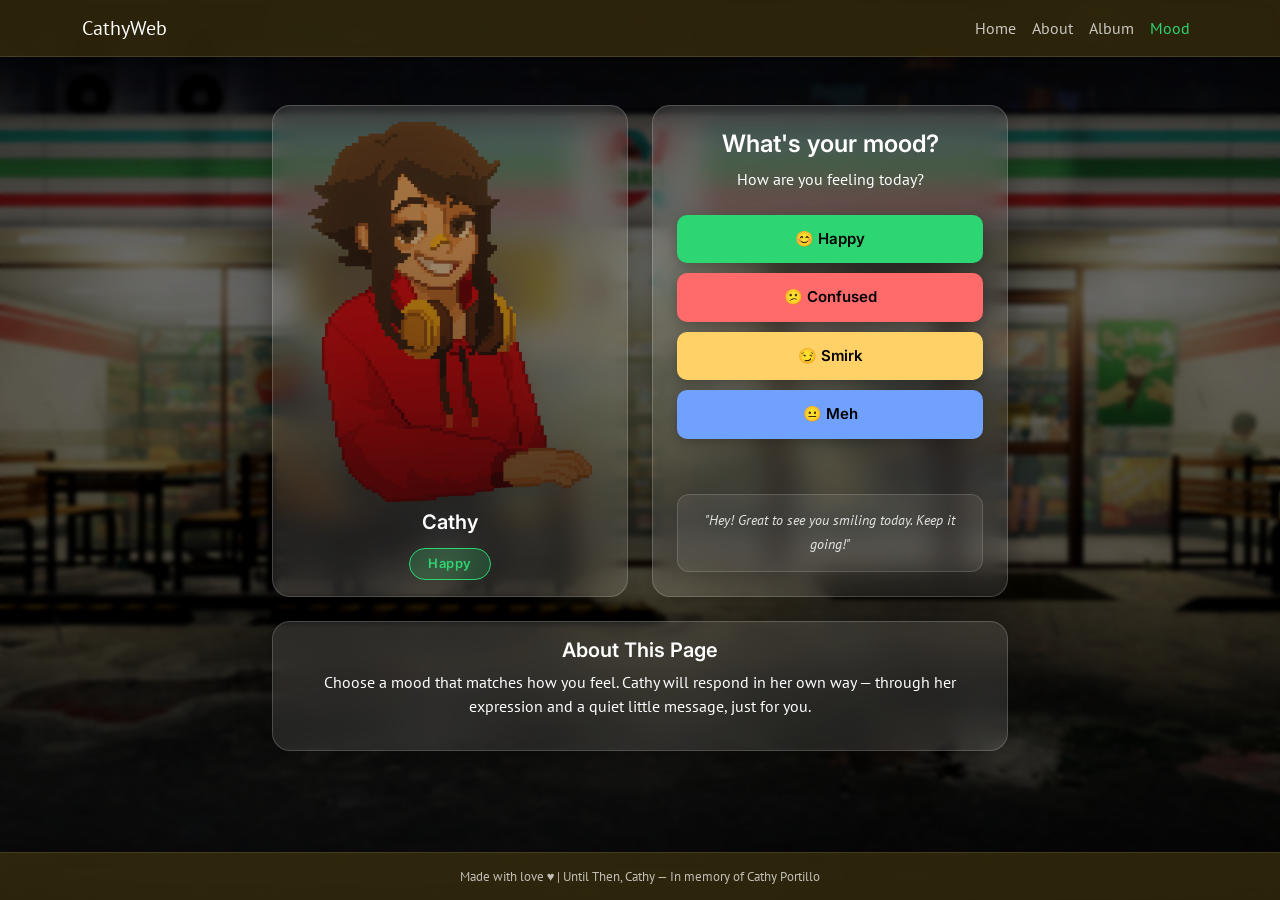
<file: index.html>
<!DOCTYPE html>
<html lang="en">
<head>
    <meta charset="UTF-8">
    <meta name="viewport" content="width=device-width, initial-scale=1.0">
    <title>Until Then, Cathy — Mood</title>
    <link href="https://cdn.jsdelivr.net/npm/bootstrap@5.3.3/dist/css/bootstrap.min.css" rel="stylesheet">
    <link rel="stylesheet" href="design.css">
    <link rel="preconnect" href="https://fonts.googleapis.com">
    <link rel="preconnect" href="https://fonts.gstatic.com" crossorigin>
    <link href="https://fonts.googleapis.com/css2?family=Inter:ital,opsz,wght@0,14..32,100..900;1,14..32,100..900&family=PT+Sans:ital,wght@0,400;0,700;1,400;1,700&display=swap" rel="stylesheet">
</head>
<body>

    <div class="bg-overlay"></div>

    <!-- NAVBAR -->
   <nav class="navbar navbar-expand-sm">
        <div class="container">
            <a class="navbar-brand" href="home.html">CathyWeb</a>
            <ul class="navbar-nav ms-auto">
                <li class="nav-item"><a class="nav-link" href="home.html">Home</a></li>
                <li class="nav-item"><a class="nav-link" href="About.html">About</a></li>
                <li class="nav-item"><a class="nav-link" href="album.html">Album</a></li>
                <li class="nav-item"><a class="nav-link active" href="index.html">Mood</a></li>
            </ul>
        </div>
    </nav>

    <!-- MOOD PAGE CONTENT -->
    <div class="container mt-5">
        <div class="row justify-content-center g-4">

            <!-- Cathy Image Card -->
            <div class="col-md-4">
                <div class="card p-3 text-center h-100 d-flex flex-column justify-content-between">
                    <div>
                        <img id="cathyImage" src="images/happy.png" alt="Cathy">
                    </div>
                    <div>
                        <h5 class="mt-2">Cathy</h5>
                        <!-- Mood label badge -->
                        <span id="moodBadge" class="mood-badge mood-happy">Happy</span>
                    </div>
                </div>
            </div>

            
            <div class="col-md-4">
                <div class="card p-4 text-center h-100 d-flex flex-column justify-content-between">
                    <div>
                        <h4>What's your mood?</h4>
                        <p class="mb-4">How are you feeling today?</p>

                        <div class="button-group">
                            <button id="happybtn" class="cathy-btn" data-mood="happy">😊 Happy</button>
                            <button id="confusebtn" class="cathy-btn" data-mood="confuse">😕 Confused</button>
                            <button id="smirkbtn" class="cathy-btn" data-mood="smirk">😏 Smirk</button>
                            <button id="mehbtn" class="cathy-btn" data-mood="meh">😐 Meh</button>
                        </div>
                    </div>

                    
                    <div id="cathyQuoteBox" class="cathy-quote-box mt-4">
                        <p id="cathyQuote" class="cathy-quote-text">"Hey! Great to see you smiling today. Keep it going!"</p>
                    </div>
                </div>
            </div>

        </div>

        
        <div class="row mt-4 mb-5">
            <div class="col-md-8 mx-auto">
                <div class="card p-3 text-center">
                    <h5>About This Page</h5>
                    <p>Choose a mood that matches how you feel. Cathy will respond in her own way — through her expression and a quiet little message, just for you.</p>
                </div>
            </div>
        </div>
    </div>

    <!-- FOOTER -->
    <footer class="site-footer">
        <p>Made with love &hearts; | Until Then, Cathy &mdash; In memory of Cathy Portillo</p>
    </footer>

    <script src="https://cdn.jsdelivr.net/npm/bootstrap@5.3.3/dist/js/bootstrap.bundle.min.js"></script>
    <script src="script.js"></script>
</body>
</html>
</file>
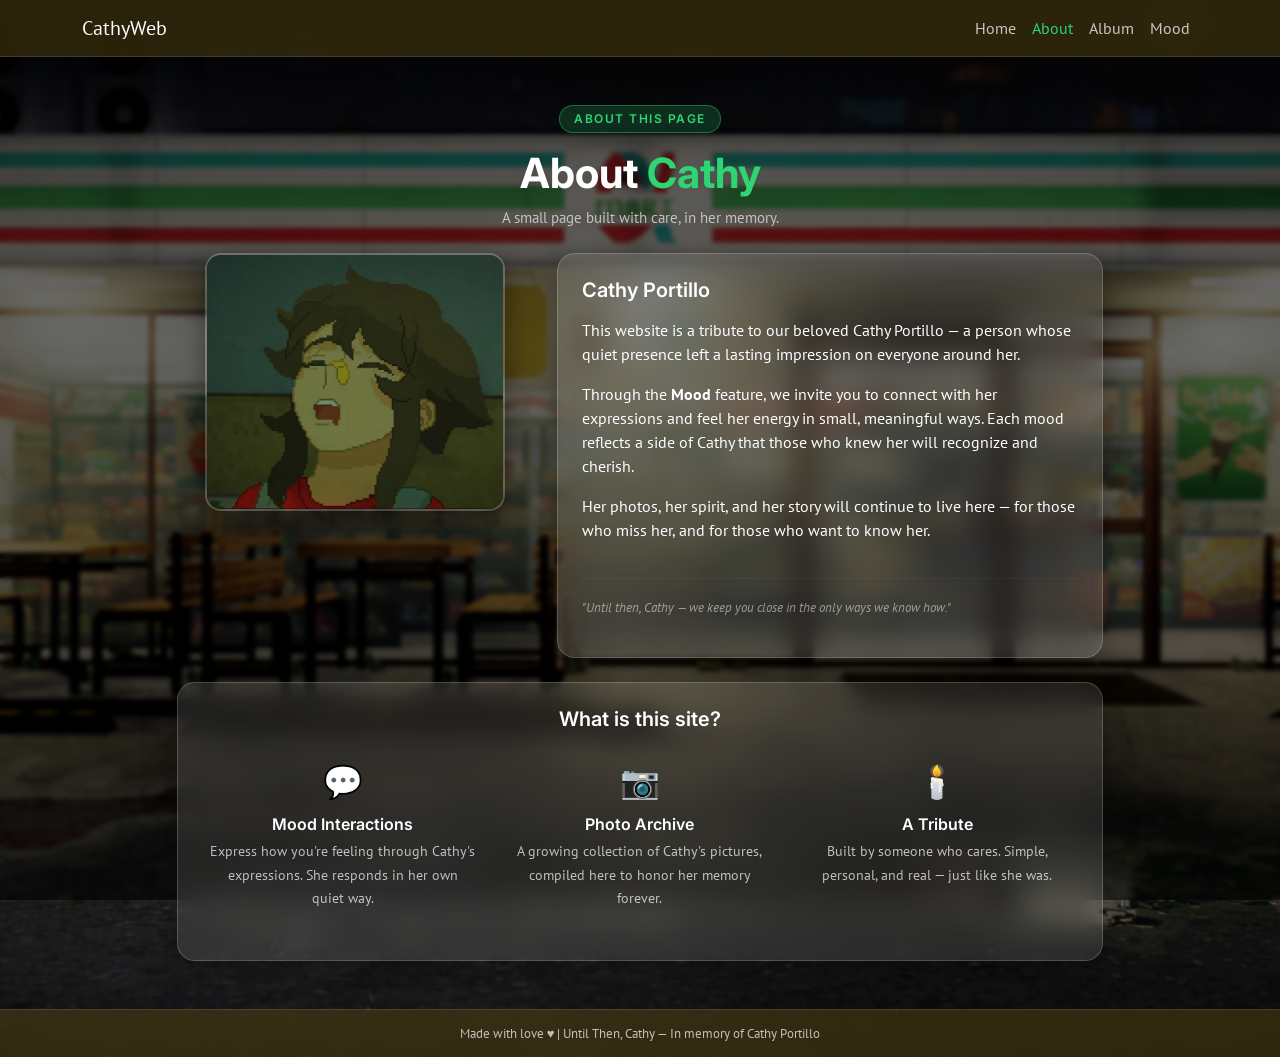
<file: About.html>
<!DOCTYPE html>
<html lang="en">
<head>
    <meta charset="UTF-8">
    <meta name="viewport" content="width=device-width, initial-scale=1.0">
    <title>About — Until Then, Cathy</title>
    <link href="https://cdn.jsdelivr.net/npm/bootstrap@5.3.3/dist/css/bootstrap.min.css" rel="stylesheet">
    <link rel="stylesheet" href="design.css">
    <link rel="preconnect" href="https://fonts.googleapis.com">
    <link rel="preconnect" href="https://fonts.gstatic.com" crossorigin>
    <link href="https://fonts.googleapis.com/css2?family=Inter:ital,opsz,wght@0,14..32,100..900;1,14..32,100..900&family=PT+Sans:ital,wght@0,400;0,700;1,400;1,700&display=swap" rel="stylesheet">
</head>
<body>

    <div class="bg-overlay"></div>

    <!-- NAVBAR -->
    <nav class="navbar navbar-expand-sm">
        <div class="container">
            <a class="navbar-brand" href="home.html">CathyWeb</a>
            <ul class="navbar-nav ms-auto">
                <li class="nav-item"><a class="nav-link" href="home.html">Home</a></li>
                <li class="nav-item"><a class="nav-link active" href="About.html">About</a></li>
                <li class="nav-item"><a class="nav-link" href="album.html">Album</a></li>
                <li class="nav-item"><a class="nav-link" href="index.html">Mood</a></li>
            </ul>
        </div>
    </nav>

    <!-- ABOUT CONTENT -->
    <div class="container mt-5 mb-5">

        <!-- Header -->
        <div class="row justify-content-center mb-4">
            <div class="col-md-8 text-center">
                <div class="home-badge mb-3">About this page</div>
                <h2 class="home-title">About <span class="home-name">Cathy</span></h2>
                <p class="home-tagline">A small page built with care, in her memory.</p>
            </div>
        </div>

       
        <div class="row justify-content-center g-4">
            <div class="col-md-4 text-center">
                <img src="images/cathypfp.jpg" alt="Cathy Portillo" class="about-hero-img">
            </div>

            <div class="col-md-6">
                <div class="card p-4 h-100">
                    <h5 class="mb-3">Cathy Portillo</h5>
                    <p>
                        This website is a tribute to our beloved Cathy Portillo — a person whose quiet presence
                        left a lasting impression on everyone around her.
                    </p>
                    <p>
                        Through the <strong>Mood</strong> feature, we invite you to connect with her expressions
                        and feel her energy in small, meaningful ways. Each mood reflects a side of Cathy that
                        those who knew her will recognize and cherish.
                    </p>
                    <p>
                        Her photos, her spirit, and her story will continue to live here — for those who miss her,
                        and for those who want to know her.
                    </p>
                    <hr class="home-divider">
                    <p style="color: rgba(255,255,255,0.5); font-size: 13px; font-style: italic;">
                        "Until then, Cathy — we keep you close in the only ways we know how."
                    </p>
                </div>
            </div>
        </div>

        <!-- What this site is -->
        <div class="row mt-4">
            <div class="col-md-10 mx-auto">
                <div class="card p-4">
                    <h5 class="mb-3 text-center">What is this site?</h5>
                    <div class="row g-3 text-center">
                        <div class="col-md-4">
                            <div class="memory-card">
                                <div class="memory-icon">💬</div>
                                <h5>Mood Interactions</h5>
                                <p>Express how you're feeling through Cathy's expressions. She responds in her own quiet way.</p>
                            </div>
                        </div>
                        <div class="col-md-4">
                            <div class="memory-card">
                                <div class="memory-icon">📷</div>
                                <h5>Photo Archive</h5>
                                <p>A growing collection of Cathy's pictures, compiled here to honor her memory forever.</p>
                            </div>
                        </div>
                        <div class="col-md-4">
                            <div class="memory-card">
                                <div class="memory-icon">🕯️</div>
                                <h5>A Tribute</h5>
                                <p>Built by someone who cares. Simple, personal, and real — just like she was.</p>
                            </div>
                        </div>
                    </div>
                </div>
            </div>
        </div>

    </div>

    <!-- FOOTER -->
    <footer class="site-footer">
        <p>Made with love &hearts; | Until Then, Cathy &mdash; In memory of Cathy Portillo</p>
    </footer>

    <script src="https://cdn.jsdelivr.net/npm/bootstrap@5.3.3/dist/js/bootstrap.bundle.min.js"></script>
</body>
</html>
</file>
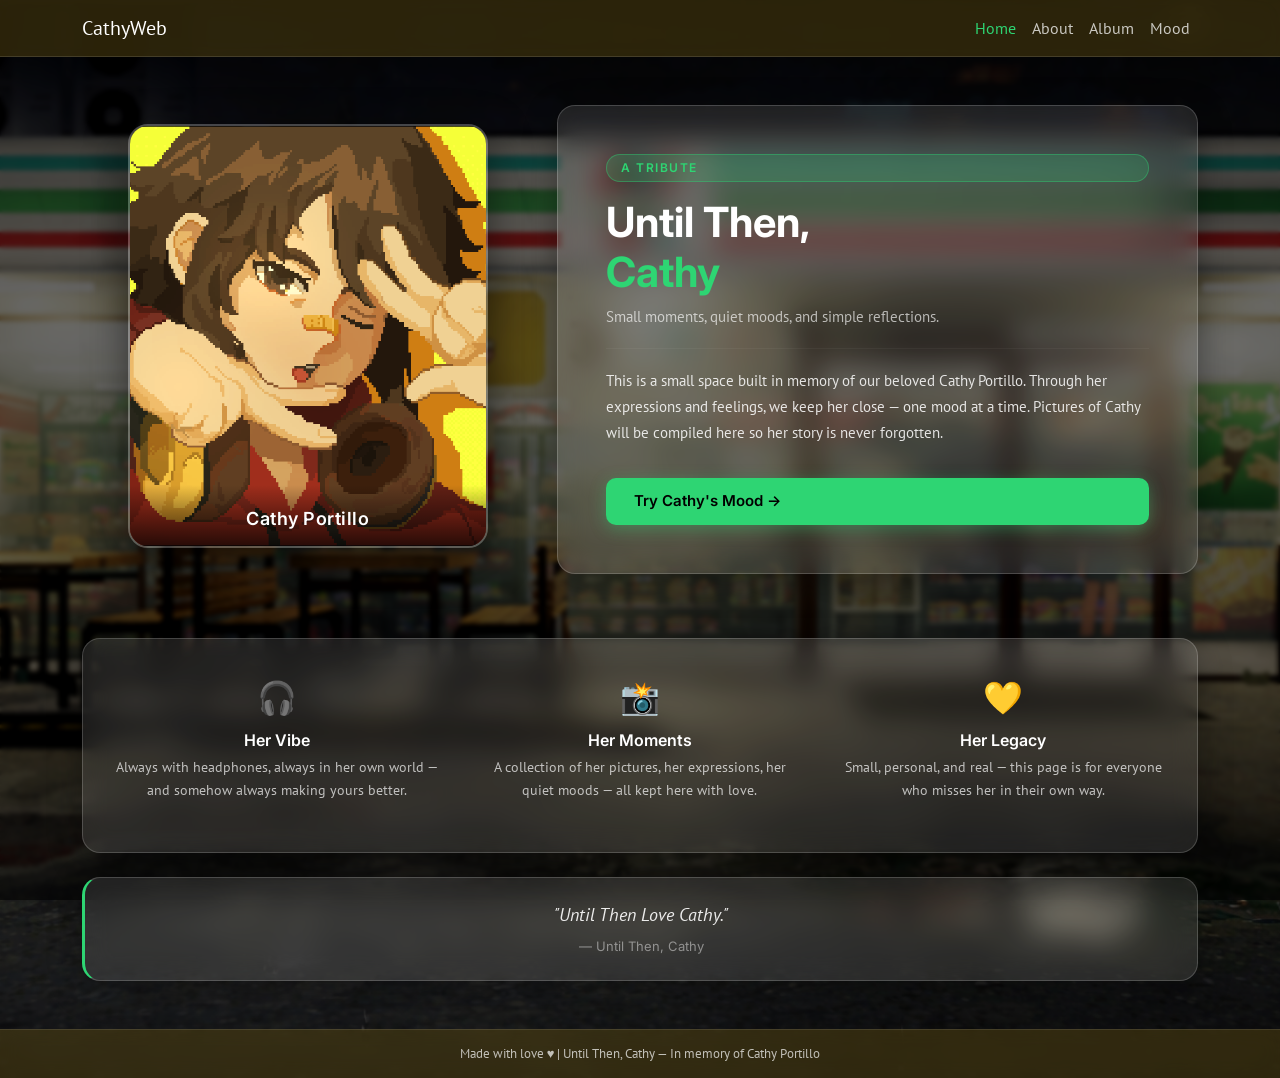
<file: home.html>
<!DOCTYPE html>
<html lang="en">
<head>
    <meta charset="UTF-8">
    <meta name="viewport" content="width=device-width, initial-scale=1.0">
    <title>Until Then, Cathy</title>
    <link href="https://cdn.jsdelivr.net/npm/bootstrap@5.3.3/dist/css/bootstrap.min.css" rel="stylesheet">
    <link rel="stylesheet" href="design.css">
    <link rel="preconnect" href="https://fonts.googleapis.com">
    <link rel="preconnect" href="https://fonts.gstatic.com" crossorigin>
    <link href="https://fonts.googleapis.com/css2?family=Inter:ital,opsz,wght@0,14..32,100..900;1,14..32,100..900&family=PT+Sans:ital,wght@0,400;0,700;1,400;1,700&display=swap" rel="stylesheet">
</head>
<body>
 
    <div class="bg-overlay"></div>
 
    <!-- NAVBAR -->
    <nav class="navbar navbar-expand-sm">
        <div class="container">
            <a class="navbar-brand" href="home.html">CathyWeb</a>
            <ul class="navbar-nav ms-auto">
                <li class="nav-item"><a class="nav-link active" href="home.html">Home</a></li>
                <li class="nav-item"><a class="nav-link" href="About.html">About</a></li>
                <li class="nav-item"><a class="nav-link" href="album.html">Album</a></li>
                <li class="nav-item"><a class="nav-link" href="index.html">Mood</a></li>
            </ul>
        </div>
    </nav>
 
    <!-- HERO SECTION -->
    <section class="hero-section container mt-5">
        <div class="row align-items-center g-4">
 
            <!-- Left: Cathy's Photo -->
            <div class="col-md-5 text-center">
                <div class="cathy-hero-frame">
                    <img src="images/cathyfinal.png" alt="Cathy Portillo" class="cathy-hero-img">
                    <div class="cathy-hero-label">Cathy Portillo</div>
                </div>
            </div>
 
            <!-- Right: Text + CTA -->
            <div class="col-md-7">
                <div class="card p-4 p-md-5">
                    <div class="home-badge mb-3">A tribute</div>
                    <h1 class="home-title">Until Then,<br><span class="home-name">Cathy</span></h1>
                    <p class="home-tagline">Small moments, quiet moods, and simple reflections.</p>
                    <hr class="home-divider">
                    <p class="home-desc">
                        This is a small space built in memory of our beloved Cathy Portillo.
                        Through her expressions and feelings, we keep her close — one mood at a time.
                        Pictures of Cathy will be compiled here so her story is never forgotten.
                    </p>
                    <a href="index.html" class="cathy-cta-btn mt-3">Try Cathy's Mood →</a>
                </div>
            </div>
 
        </div>
    </section>
 
    <!-- MEMORY STRIP SECTION -->
    <section class="container mt-5">
        <div class="card p-4">
            <div class="row g-4 text-center">
 
                <div class="col-md-4">
                    <div class="memory-card">
                        <div class="memory-icon">🎧</div>
                        <h5>Her Vibe</h5>
                        <p>Always with headphones, always in her own world — and somehow always making yours better.</p>
                    </div>
                </div>
 
                <div class="col-md-4">
                    <div class="memory-card">
                        <div class="memory-icon">📸</div>
                        <h5>Her Moments</h5>
                        <p>A collection of her pictures, her expressions, her quiet moods — all kept here with love.</p>
                    </div>
                </div>
 
                <div class="col-md-4">
                    <div class="memory-card">
                        <div class="memory-icon">💛</div>
                        <h5>Her Legacy</h5>
                        <p>Small, personal, and real — this page is for everyone who misses her in their own way.</p>
                    </div>
                </div>
 
            </div>
        </div>
    </section>
 
    <!-- QUOTE SECTION -->
    <section class="container mt-4 mb-5">
        <div class="card p-4 text-center quote-card">
            <p class="quote-text">"Until Then Love Cathy."</p>
            <span class="quote-attr">— Until Then, Cathy</span>
        </div>
    </section>
 
    <!-- FOOTER -->
    <footer class="site-footer">
        <p>Made with love &hearts; | Until Then, Cathy &mdash; In memory of Cathy Portillo</p>
    </footer>
 
    <script src="https://cdn.jsdelivr.net/npm/bootstrap@5.3.3/dist/js/bootstrap.bundle.min.js"></script>
</body>
</html>
</file>
<file: design.css>
/* ===========================
   BASE
=========================== */
body {
    margin: 0;
    min-height: 100vh;
    background: url("images/7bg.png") no-repeat center center / cover;
    display: flex;
    flex-direction: column;
    font-family: 'PT Sans', sans-serif;
}

.bg-overlay {
    position: fixed;
    inset: 0;
    background: rgba(0, 0, 0, 0.58);
    backdrop-filter: blur(2px);
    z-index: 0;
}

body > * {
    position: relative;
    z-index: 1;
}

/* ===========================
   TYPOGRAPHY
=========================== */
h4, h5 {
    font-family: 'Inter', sans-serif;
    font-weight: 600;
}

p {
    font-family: 'PT Sans', sans-serif;
}

/* ===========================
   NAVBAR
=========================== */
nav {
    background: rgba(94, 76, 19, 0.45);
    backdrop-filter: blur(12px);
    -webkit-backdrop-filter: blur(12px);
    border-bottom: 1px solid rgba(255, 255, 255, 0.12);
    padding: 14px 30px;
}

.navbar-brand,
.nav-link {
    color: white !important;
}

.nav-link {
    opacity: 0.75;
    transition: 0.2s ease;
}

.nav-link:hover,
.nav-link.active {
    opacity: 1;
    color: #2ED573 !important;
}

/* ===========================
   CARD (glassmorphism)
=========================== */
.card {
    background: rgba(255, 255, 255, 0.10);
    border: 1px solid rgba(255, 255, 255, 0.18);
    backdrop-filter: blur(14px);
    -webkit-backdrop-filter: blur(14px);
    border-radius: 18px;
    color: white;
    box-shadow: 0 8px 32px rgba(0, 0, 0, 0.35);
}

/* ===========================
   HOME PAGE — HERO
=========================== */
.hero-section {
    padding-bottom: 1rem;
}

.cathy-hero-frame {
    position: relative;
    display: inline-block;
    border-radius: 20px;
    overflow: hidden;
    border: 2px solid rgba(255, 255, 255, 0.25);
    box-shadow: 0 12px 40px rgba(0, 0, 0, 0.5);
    max-width: 360px;
    width: 100%;
}

.cathy-hero-img {
    width: 100%;
    height: 420px;
    object-fit: cover;
    display: block;
    transition: transform 0.4s ease;
}

.cathy-hero-frame:hover .cathy-hero-img {
    transform: scale(1.03);
}

.cathy-hero-label {
    position: absolute;
    bottom: 0;
    left: 0;
    right: 0;
    background: linear-gradient(to top, rgba(0,0,0,0.75), transparent);
    color: white;
    font-family: 'Inter', sans-serif;
    font-weight: 600;
    font-size: 18px;
    padding: 20px 16px 14px;
    letter-spacing: 0.5px;
}

/* Home text */
.home-badge {
    display: inline-block;
    background: rgba(46, 213, 115, 0.18);
    border: 1px solid rgba(46, 213, 115, 0.4);
    color: #2ED573;
    font-size: 12px;
    font-family: 'Inter', sans-serif;
    font-weight: 600;
    letter-spacing: 1.5px;
    text-transform: uppercase;
    padding: 4px 14px;
    border-radius: 20px;
}

.home-title {
    font-family: 'Inter', sans-serif;
    font-size: 2.6rem;
    font-weight: 700;
    color: white;
    line-height: 1.2;
    margin-bottom: 0.5rem;
}

.home-name {
    color: #2ED573;
}

.home-tagline {
    color: rgba(255,255,255,0.65);
    font-size: 15px;
    margin-bottom: 0;
}

.home-divider {
    border-color: rgba(255,255,255,0.15);
    margin: 1.2rem 0;
}

.home-desc {
    color: rgba(255,255,255,0.85);
    font-size: 15px;
    line-height: 1.75;
}

.cathy-cta-btn {
    display: inline-block;
    background-color: #2ED573;
    color: black;
    font-family: 'Inter', sans-serif;
    font-weight: 600;
    font-size: 15px;
    padding: 12px 28px;
    border-radius: 10px;
    text-decoration: none;
    transition: all 0.2s ease;
    box-shadow: 0 4px 16px rgba(46, 213, 115, 0.35);
}

.cathy-cta-btn:hover {
    background-color: #25c265;
    transform: translateY(-2px);
    box-shadow: 0 6px 20px rgba(46, 213, 115, 0.45);
    color: black;
}

/* ===========================
   HOME PAGE — MEMORY CARDS
=========================== */
.memory-card {
    padding: 10px 8px;
}

.memory-icon {
    font-size: 2rem;
    margin-bottom: 10px;
}

.memory-card h5 {
    color: white;
    font-size: 16px;
    margin-bottom: 6px;
}

.memory-card p {
    color: rgba(255,255,255,0.7);
    font-size: 14px;
    line-height: 1.65;
}

/* ===========================
   HOME PAGE — QUOTE SECTION
=========================== */
.quote-card {
    border-left: 3px solid #2ED573;
}

.quote-text {
    font-family: 'PT Sans', sans-serif;
    font-style: italic;
    font-size: 1.1rem;
    color: rgba(255,255,255,0.9);
    margin-bottom: 8px;
}

.quote-attr {
    font-size: 13px;
    color: rgba(255,255,255,0.45);
    font-family: 'Inter', sans-serif;
}

/* ===========================
   MOOD PAGE — IMAGE
=========================== */
#cathyImage {
    width: 100%;
    height: 380px;
    object-fit: contain;
    transition: opacity 0.25s ease;
}

/* ===========================
   MOOD PAGE — BADGES
=========================== */
.mood-badge {
    display: inline-block;
    font-family: 'Inter', sans-serif;
    font-weight: 600;
    font-size: 13px;
    padding: 5px 18px;
    border-radius: 20px;
    letter-spacing: 0.5px;
    margin-top: 6px;
    transition: all 0.3s ease;
}

.mood-happy  { background: rgba(46,213,115,0.2);  border: 1px solid #2ED573; color: #2ED573; }
.mood-confuse{ background: rgba(255,107,107,0.2); border: 1px solid #FF6B6B; color: #FF6B6B; }
.mood-smirk  { background: rgba(255,209,102,0.2); border: 1px solid #FFD166; color: #FFD166; }
.mood-meh    { background: rgba(112,161,255,0.2); border: 1px solid #70A1FF; color: #70A1FF; }

/* ===========================
   MOOD PAGE — BUTTONS
=========================== */
#happybtn  { background-color: #2ED573; }
#confusebtn{ background-color: #FF6B6B; }
#smirkbtn  { background-color: #FFD166; }
#mehbtn    { background-color: #70A1FF; }

.cathy-btn {
    width: 100%;
    padding: 13px;
    margin-bottom: 10px;
    border: none;
    border-radius: 10px;
    color: black;
    font-weight: 600;
    font-family: 'Inter', sans-serif;
    font-size: 15px;
    cursor: pointer;
    transition: all 0.2s ease;
    box-shadow: 0 4px 14px rgba(0,0,0,0.25);
}

.cathy-btn:hover {
    transform: scale(1.03);
    filter: brightness(1.1);
}

.cathy-btn:active {
    transform: scale(0.98);
}

/* ===========================
   MOOD PAGE — QUOTE BOX
=========================== */
.cathy-quote-box {
    background: rgba(255,255,255,0.07);
    border: 1px solid rgba(255,255,255,0.15);
    border-radius: 12px;
    padding: 14px 18px;
}

.cathy-quote-text {
    font-style: italic;
    font-size: 14px;
    color: rgba(255,255,255,0.85);
    margin: 0;
    line-height: 1.7;
    transition: opacity 0.25s ease;
}

/* ===========================
   FOOTER
=========================== */
.site-footer {
    margin-top: auto;
    padding: 14px 0;
    text-align: center;
    background: rgba(94, 76, 19, 0.45);
    backdrop-filter: blur(10px);
    border-top: 1px solid rgba(255, 255, 255, 0.1);
}

.site-footer p {
    margin: 0;
    font-size: 13px;
    color: rgba(255, 255, 255, 0.7);
}

/* ===========================
   ABOUT PAGE (reusable)
=========================== */
.about-hero-img {
    width: 100%;
    max-width: 300px;
    border-radius: 16px;
    border: 2px solid rgba(255,255,255,0.2);
    box-shadow: 0 8px 28px rgba(0,0,0,0.4);
}

/* ===========================
   ALBUM PAGE
=========================== */
.album-card {
    padding: 0;
    overflow: hidden;
    transition: transform 0.25s ease, box-shadow 0.25s ease;
}

.album-card:hover {
    transform: translateY(-5px);
    box-shadow: 0 16px 40px rgba(0, 0, 0, 0.5);
}

.album-img-wrap {
    width: 100%;
    height: 220px;
    overflow: hidden;
    background: rgba(255, 255, 255, 0.05);
    display: flex;
    align-items: center;
    justify-content: center;
}

.album-img {
    width: 100%;
    height: 100%;
    object-fit: cover;
    display: block;
    transition: transform 0.35s ease;
}

.album-card:hover .album-img {
    transform: scale(1.06);
}

.album-info {
    padding: 14px 16px 16px;
    border-top: 1px solid rgba(255, 255, 255, 0.1);
}

.album-desc {
    font-size: 14px;
    color: rgba(255, 255, 255, 0.85);
    margin: 0 0 6px;
    line-height: 1.6;
}

.album-date {
    font-size: 12px;
    color: rgba(255, 255, 255, 0.4);
    font-family: 'Inter', sans-serif;
    font-style: italic;
}

/* ===========================
   ALBUM MODAL
=========================== */
.custom-modal {
    background: rgba(30, 30, 30, 0.75);
    border: 1px solid rgba(255, 255, 255, 0.15);
    backdrop-filter: blur(16px);
    -webkit-backdrop-filter: blur(16px);
    border-radius: 18px;
    color: white;
    box-shadow: 0 12px 40px rgba(0, 0, 0, 0.5);
}

.custom-modal .modal-header {
    border-bottom: 1px solid rgba(255, 255, 255, 0.1);
}

.modal-desc {
    font-family: 'PT Sans', sans-serif;
    font-size: 15px;
    color: rgba(255, 255, 255, 0.85);
    line-height: 1.6;
    margin-bottom: 12px;
}

.modal-date {
    font-size: 13px;
    color: rgba(255, 255, 255, 0.5);
    font-family: 'Inter', sans-serif;
    font-style: italic;
}
</file>
